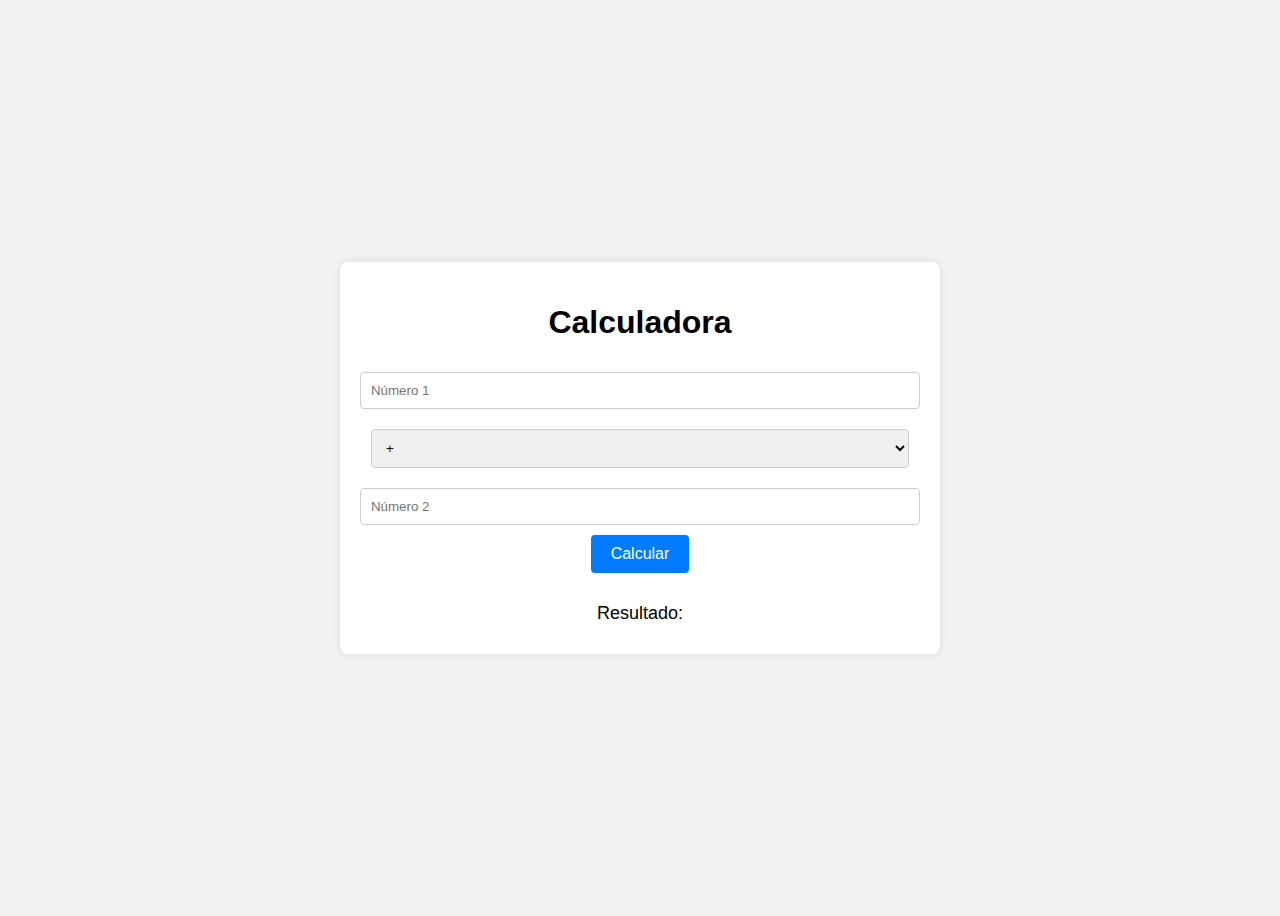
<file: index.html>
<!DOCTYPE html>
<html lang="en">
<head>
    <meta charset="UTF-8">
    <meta name="viewport" content="width=device-width, initial-scale=1.0">
    <title>Calculadora Básica</title>
    <link rel="stylesheet" href="styles.css">
</head>
<body>
    <div class="calculator">
        <h1>Calculadora</h1>
        <input type="text" id="num1" placeholder="Número 1">
        <select id="operation">
            <option value="add">+</option>
            <option value="subtract">-</option>
            <option value="multiply">*</option>
            <option value="divide">/</option>
        </select>
        <input type="text" id="num2" placeholder="Número 2">
        <button onclick="calculate()">Calcular</button>
        <div id="result" class="result">Resultado: <span id="result-value"></span></div>
    </div>
    <script src="scripts.js"></script>
</body>
</html>
</file>
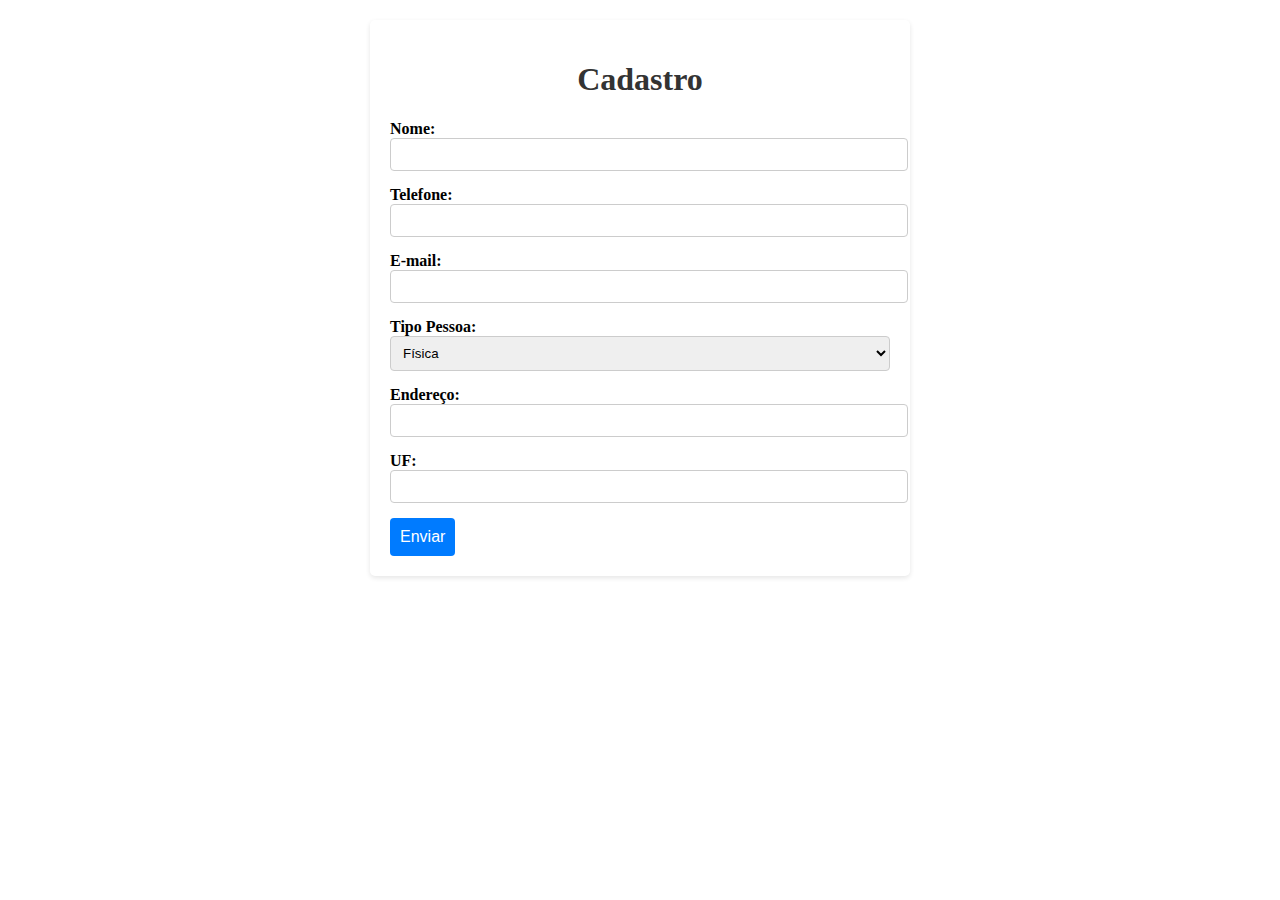
<file: Aula 1/index.html>
<!DOCTYPE html>
<html lang="pt-br">
<head>
    <meta charset="UTF-8">
    <meta name="viewport" content="width=device-width, initial-scale=1.0">
    <title>Formulário de Cadastro</title>
    <link rel="stylesheet" href="styles.css">
</head>
<body>
    <div class="form-container">
        <h1>Cadastro</h1>
            <label for="nome">Nome:</label>
            <input type="text" id="nome" name="nome" required>

            <label for="telefone">Telefone:</label>
            <input type="text" id="telefone" name="telefone" required>

            <label for="email">E-mail:</label>
            <input type="email" id="email" name="email" required>

            <label for="tipoPessoa">Tipo Pessoa:</label>
            <select id="tipoPessoa" name="tipoPessoa" required>
                <option value="fisica">Física</option>
                <option value="juridica">Jurídica</option>
            </select>

            <label for="endereco">Endereço:</label>
            <input type="text" id="endereco" name="endereco" required>

            <label for="uf">UF:</label>
            <input type="text" id="uf" name="uf" required>

            <button type="submit">Enviar</button>
        </form>
    </div>
</body>
</html>
</file>
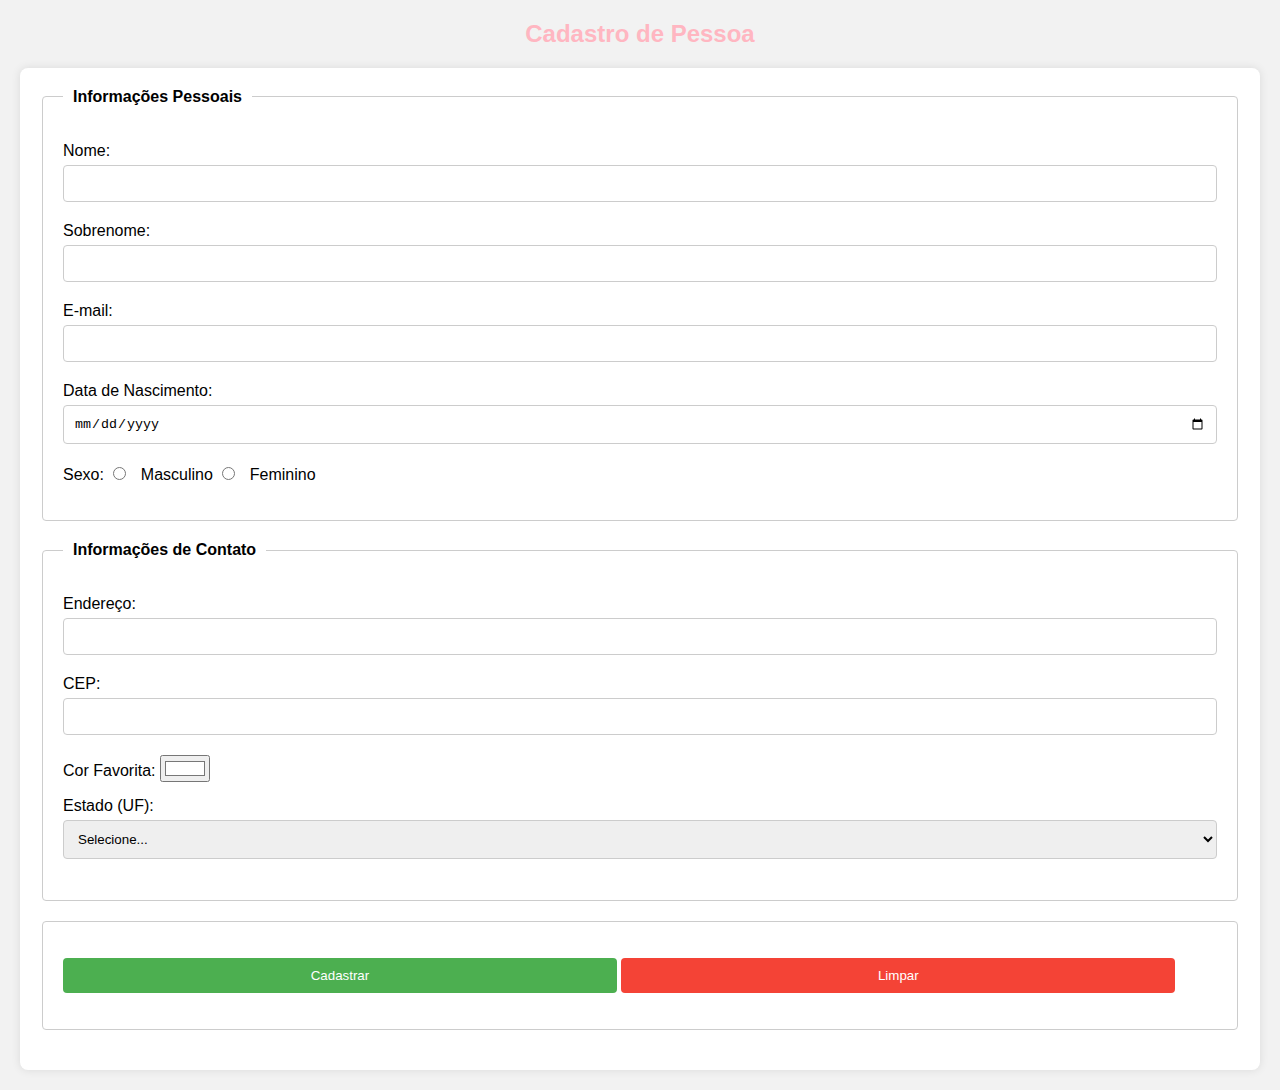
<file: Aula 4/index.html>
<!DOCTYPE html>
<html lang="pt-BR">
<head>
    <meta charset="UTF-8">
    <meta name="viewport" content="width=device-width, initial-scale=1.0">
    <title>Cadastro de Pessoa</title>
    <link rel="stylesheet" href="styles.css">
</head>
<body>

<h2>Cadastro de Pessoa</h2>

<form action="cadastro.php" method="post">
    <fieldset>
        <legend>Informações Pessoais</legend>
        <ul>
            <li>
                <label for="nome">Nome:</label>
                <input type="text" id="nome" name="nome" required maxlength="100">
            </li>
            <li>
                <label for="sobrenome">Sobrenome:</label>
                <input type="text" id="sobrenome" name="sobrenome" required maxlength="100">
            </li>
            <li>
                <label for="email">E-mail:</label>
                <input type="email" id="email" name="email" required>
            </li>
            <li>
                <label for="data_nascimento">Data de Nascimento:</label>
                <input type="date" id="data_nascimento" name="data_nascimento" min="1920-01-01" max="2024-01-01">
            </li>
            <li>
                <label>Sexo:</label>
                <input type="radio" id="masculino" name="sexo" value="masculino">
                <label for="masculino">Masculino</label>
                <input type="radio" id="feminino" name="sexo" value="feminino">
                <label for="feminino">Feminino</label>
            </li>
        </ul>
    </fieldset>

    <fieldset>
        <legend>Informações de Contato</legend>
        <ul>
            <li>
                <label for="endereco">Endereço:</label>
                <input type="text" id="endereco" name="endereco" maxlength="200">
            </li>
            <li>
                <label for="cep">CEP:</label>
                <input type="text" id="cep" name="cep" maxlength="10">
            </li>
            <li>
                <label for="cor_favorita">Cor Favorita:</label>
                <input type="color" id="cor_favorita" name="cor_favorita" value="#ffffff">
            </li>
            <li>
                <label for="estado">Estado (UF):</label>
                <select id="estado" name="estado">
                    <option value="">Selecione...</option>
                    <option value="AC">Acre</option>
                    <option value="AL">Alagoas</option>
                    <option value="AP">Amapá</option>
                    <option value="AM">Amazonas</option>
                    <option value="BA">Bahia</option>
                    <option value="CE">Ceará</option>
                    <option value="DF">Distrito Federal</option>
                    <option value="ES">Espírito Santo</option>
                    <option value="GO">Goiás</option>
                    <option value="MA">Maranhão</option>
                    <option value="MT">Mato Grosso</option>
                    <option value="MS">Mato Grosso do Sul</option>
                    <option value="MG">Minas Gerais</option>
                    <option value="PA">Pará</option>
                    <option value="PB">Paraíba</option>
                    <option value="PR">Paraná</option>
                    <option value="PE">Pernambuco</option>
                    <option value="PI">Piauí</option>
                    <option value="RJ">Rio de Janeiro</option>
                    <option value="RN">Rio Grande do Norte</option>
                    <option value="RS">Rio Grande do Sul</option>
                    <option value="RO">Rondônia</option>
                    <option value="RR">Roraima</option>
                    <option value="SC">Santa Catarina</option>
                    <option value="SP">São Paulo</option>
                    <option value="SE">Sergipe</option>
                    <option value="TO">Tocantins</option>
                </select>
            </li>
        </ul>
    </fieldset>

    <fieldset>
        <ul>
            <li>
                <input type="submit" value="Cadastrar">
                <input type="reset" value="Limpar">
            </li>
        </ul>
    </fieldset>
</form>

</body>
</html>
</file>
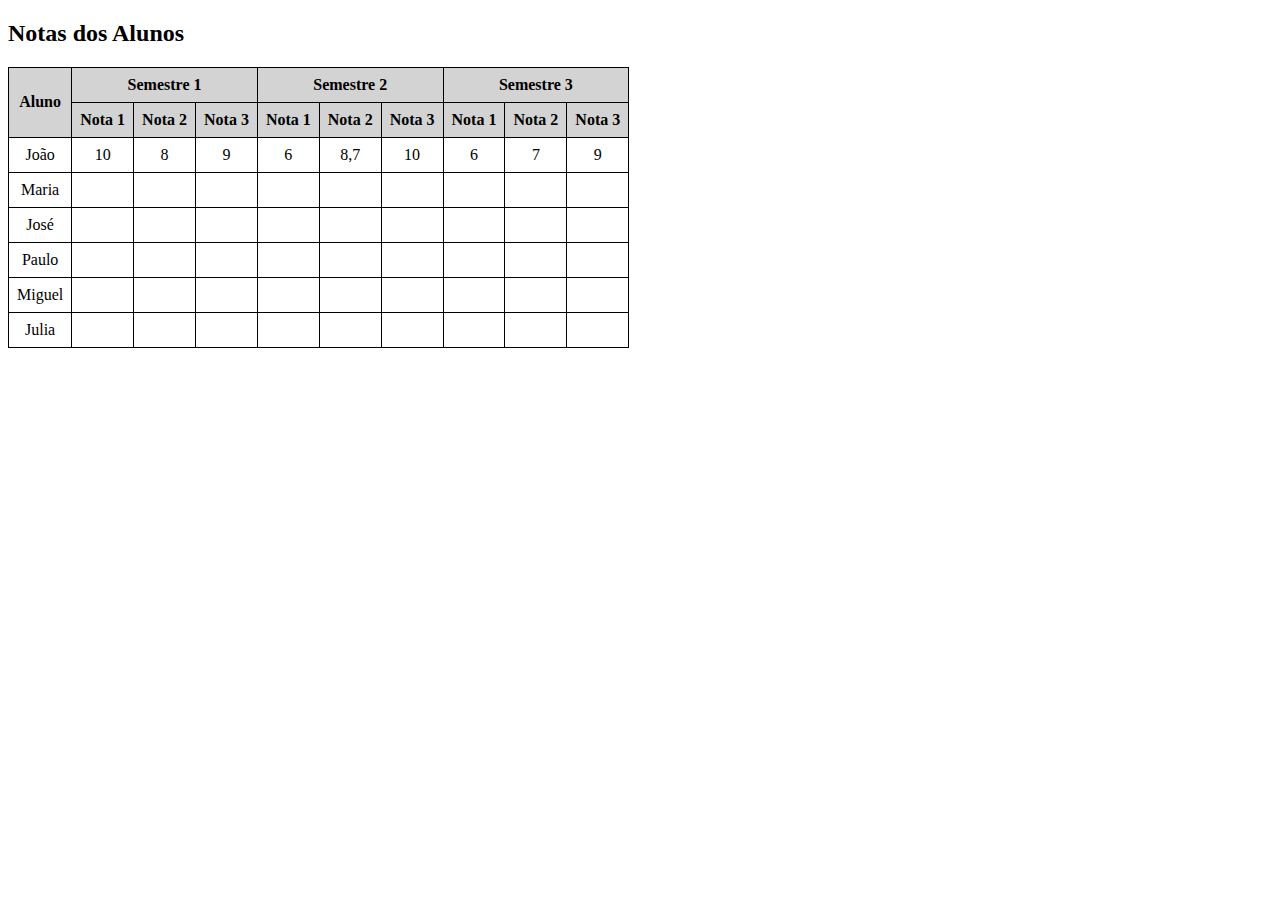
<file: Aula 3/Pratica1/index.html>
<!DOCTYPE html>
<html lang="pt-BR">
<head>
    <meta charset="UTF-8">
    <meta name="viewport" content="width=device-width, initial-scale=1.0">
    <title>Notas dos Alunos</title>
    <link rel="stylesheet" href="styles.css">
</head>
<body>

<h2>Notas dos Alunos</h2>

<table>
    <tr>
        <th rowspan="2">Aluno</th>
        <th colspan="3">Semestre 1</th>
        <th colspan="3">Semestre 2</th>
        <th colspan="3">Semestre 3</th>
    </tr>
    <tr>
        <th>Nota 1</th>
        <th>Nota 2</th>
        <th>Nota 3</th>
        <th>Nota 1</th>
        <th>Nota 2</th>
        <th>Nota 3</th>
        <th>Nota 1</th>
        <th>Nota 2</th>
        <th>Nota 3</th>
    </tr>
    <tr>
        <td>João</td>
        <td>10</td>
        <td>8</td>
        <td>9</td>
        <td>6</td>
        <td>8,7</td>
        <td>10</td>
        <td>6</td>
        <td>7</td>
        <td>9</td>
    </tr>
    <tr>
        <td>Maria</td>
        <td></td>
        <td></td>
        <td></td>
        <td></td>
        <td></td>
        <td></td>
        <td></td>
        <td></td>
        <td></td>
    </tr>
    <tr>
        <td>José</td>
        <td></td>
        <td></td>
        <td></td>
        <td></td>
        <td></td>
        <td></td>
        <td></td>
        <td></td>
        <td></td>
    </tr>
    <tr>
        <td>Paulo</td>
        <td></td>
        <td></td>
        <td></td>
        <td></td>
        <td></td>
        <td></td>
        <td></td>
        <td></td>
        <td></td>
    </tr>
    <tr>
        <td>Miguel</td>
        <td></td>
        <td></td>
        <td></td>
        <td></td>
        <td></td>
        <td></td>
        <td></td>
        <td></td>
        <td></td>
    </tr>
    <tr>
        <td>Julia</td>
        <td></td>
        <td></td>
        <td></td>
        <td></td>
        <td></td>
        <td></td>
        <td></td>
        <td></td>
        <td></td>
    </tr>
</table>

</body>
</html>
</file>
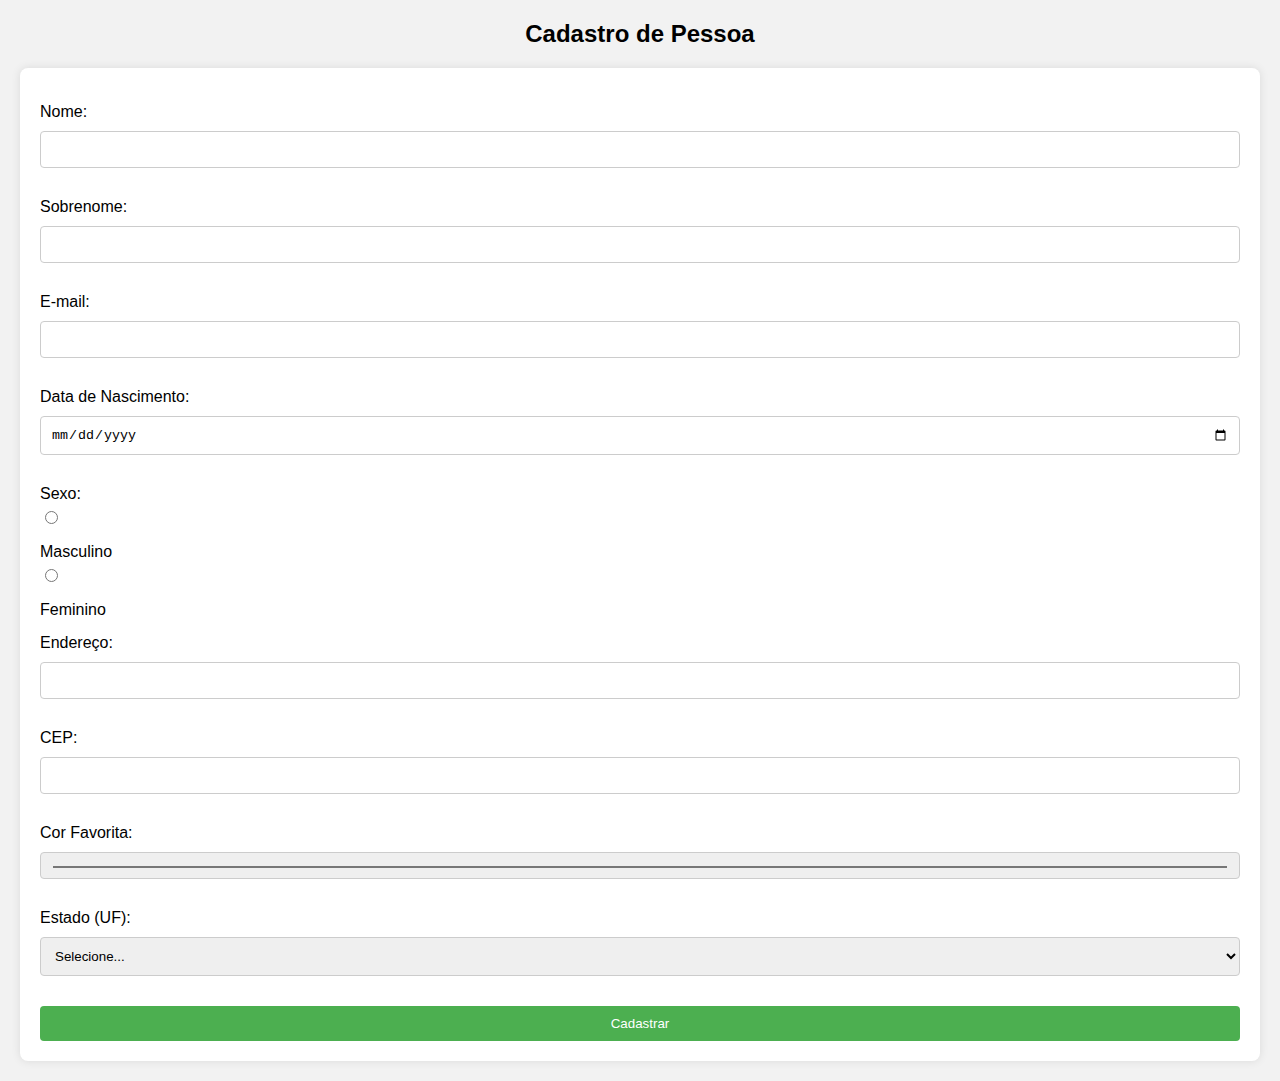
<file: Aula 3/Pratica2/index.html>
<!DOCTYPE html>
<html lang="pt-BR">
<head>
    <meta charset="UTF-8">
    <meta name="viewport" content="width=device-width, initial-scale=1.0">
    <title>Cadastro de Pessoa</title>
    <link rel="stylesheet" href="styles.css">
</head>
<body>

<h2>Cadastro de Pessoa</h2>

<form action="/submit_form" method="post">
    <div class="form-group">
        <label for="nome">Nome:</label>
        <input type="text" id="nome" name="nome" required maxlength="100">
    </div>
    
    <div class="form-group">
        <label for="sobrenome">Sobrenome:</label>
        <input type="text" id="sobrenome" name="sobrenome" required maxlength="100">
    </div>
    
    <div class="form-group">
        <label for="email">E-mail:</label>
        <input type="email" id="email" name="email" required>
    </div>
    
    <div class="form-group">
        <label for="data_nascimento">Data de Nascimento:</label>
        <input type="date" id="data_nascimento" name="data_nascimento" min="1920-01-01" max="2024-01-01">
    </div>
    
    <div class="form-group">
        <label>Sexo:</label>
        <input type="radio" id="masculino" name="sexo" value="masculino">
        <label for="masculino">Masculino</label>
        <input type="radio" id="feminino" name="sexo" value="feminino">
        <label for="feminino">Feminino</label>
    </div>
    
    <div class="form-group">
        <label for="endereco">Endereço:</label>
        <input type="text" id="endereco" name="endereco" maxlength="200">
    </div>
    
    <div class="form-group">
        <label for="cep">CEP:</label>
        <input type="text" id="cep" name="cep" maxlength="10">
    </div>
    
    <div class="form-group">
        <label for="cor_favorita">Cor Favorita:</label>
        <input type="color" id="cor_favorita" name="cor_favorita">
    </div>
    
    <div class="form-group">
        <label for="estado">Estado (UF):</label>
        <select id="estado" name="estado">
            <option value="">Selecione...</option>
            <option value="AC">Acre</option>
            <option value="AL">Alagoas</option>
            <option value="AP">Amapá</option>
            <option value="AM">Amazonas</option>
            <option value="BA">Bahia</option>
            <option value="CE">Ceará</option>
            <option value="DF">Distrito Federal</option>
            <option value="ES">Espírito Santo</option>
            <option value="GO">Goiás</option>
            <option value="MA">Maranhão</option>
            <option value="MT">Mato Grosso</option>
            <option value="MS">Mato Grosso do Sul</option>
            <option value="MG">Minas Gerais</option>
            <option value="PA">Pará</option>
            <option value="PB">Paraíba</option>
            <option value="PR">Paraná</option>
            <option value="PE">Pernambuco</option>
            <option value="PI">Piauí</option>
            <option value="RJ">Rio de Janeiro</option>
            <option value="RN">Rio Grande do Norte</option>
            <option value="RS">Rio Grande do Sul</option>
            <option value="RO">Rondônia</option>
            <option value="RR">Roraima</option>
            <option value="SC">Santa Catarina</option>
            <option value="SP">São Paulo</option>
            <option value="SE">Sergipe</option>
            <option value="TO">Tocantins</option>
        </select>
    </div>
    
    <input type="submit" value="Cadastrar">
</form>

</body>
</html>
</file>
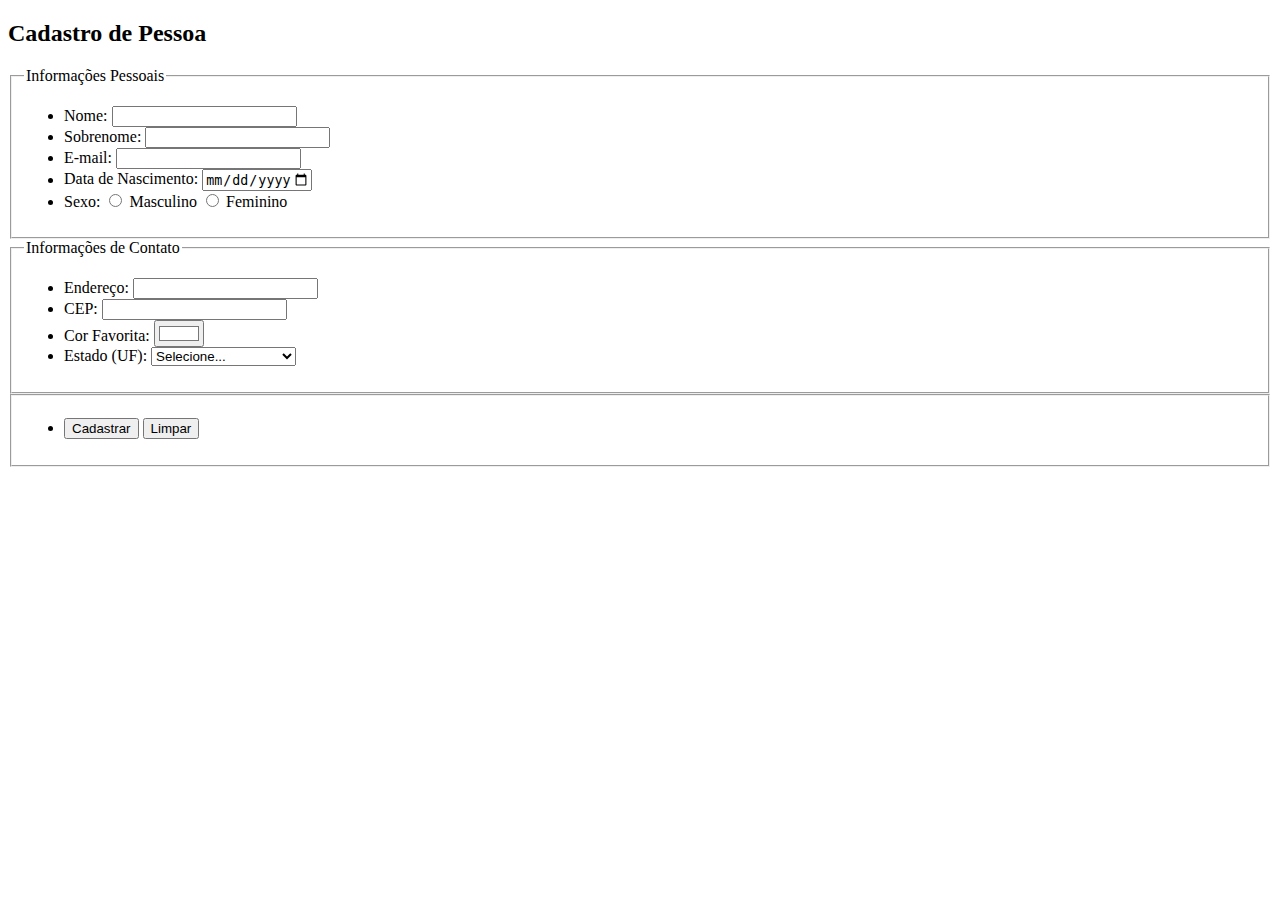
<file: Aula 3/Pratica3/index.html>
<!DOCTYPE html>
<html lang="pt-BR">
<head>
    <meta charset="UTF-8">
    <meta name="viewport" content="width=device-width, initial-scale=1.0">
    <title>Cadastro de Pessoa</title>
</head>
<body>

<h2>Cadastro de Pessoa</h2>

<form action="cadastro.php" method="post">
    <fieldset>
        <legend>Informações Pessoais</legend>
        <ul>
            <li>
                <label for="nome">Nome:</label>
                <input type="text" id="nome" name="nome" required maxlength="100">
            </li>
            <li>
                <label for="sobrenome">Sobrenome:</label>
                <input type="text" id="sobrenome" name="sobrenome" required maxlength="100">
            </li>
            <li>
                <label for="email">E-mail:</label>
                <input type="email" id="email" name="email" required>
            </li>
            <li>
                <label for="data_nascimento">Data de Nascimento:</label>
                <input type="date" id="data_nascimento" name="data_nascimento" min="1920-01-01" max="2024-01-01">
            </li>
            <li>
                <label>Sexo:</label>
                <input type="radio" id="masculino" name="sexo" value="masculino">
                <label for="masculino">Masculino</label>
                <input type="radio" id="feminino" name="sexo" value="feminino">
                <label for="feminino">Feminino</label>
            </li>
        </ul>
    </fieldset>

    <fieldset>
        <legend>Informações de Contato</legend>
        <ul>
            <li>
                <label for="endereco">Endereço:</label>
                <input type="text" id="endereco" name="endereco" maxlength="200">
            </li>
            <li>
                <label for="cep">CEP:</label>
                <input type="text" id="cep" name="cep" maxlength="10">
            </li>
            <li>
                <label for="cor_favorita">Cor Favorita:</label>
                <input type="color" id="cor_favorita" name="cor_favorita" value="#ffffff" oninput="updateColorPreview()">
            </li>
            <li>
                <label for="estado">Estado (UF):</label>
                <select id="estado" name="estado">
                    <option value="">Selecione...</option>
                    <option value="AC">Acre</option>
                    <option value="AL">Alagoas</option>
                    <option value="AP">Amapá</option>
                    <option value="AM">Amazonas</option>
                    <option value="BA">Bahia</option>
                    <option value="CE">Ceará</option>
                    <option value="DF">Distrito Federal</option>
                    <option value="ES">Espírito Santo</option>
                    <option value="GO">Goiás</option>
                    <option value="MA">Maranhão</option>
                    <option value="MT">Mato Grosso</option>
                    <option value="MS">Mato Grosso do Sul</option>
                    <option value="MG">Minas Gerais</option>
                    <option value="PA">Pará</option>
                    <option value="PB">Paraíba</option>
                    <option value="PR">Paraná</option>
                    <option value="PE">Pernambuco</option>
                    <option value="PI">Piauí</option>
                    <option value="RJ">Rio de Janeiro</option>
                    <option value="RN">Rio Grande do Norte</option>
                    <option value="RS">Rio Grande do Sul</option>
                    <option value="RO">Rondônia</option>
                    <option value="RR">Roraima</option>
                    <option value="SC">Santa Catarina</option>
                    <option value="SP">São Paulo</option>
                    <option value="SE">Sergipe</option>
                    <option value="TO">Tocantins</option>
                </select>
            </li>
        </ul>
    </fieldset>

    <fieldset>
        <ul>
            <li>
                <input type="submit" value="Cadastrar">
                <input type="reset" value="Limpar">
            </li>
        </ul>
    </fieldset>
</form>

</body>
</html>
</file>
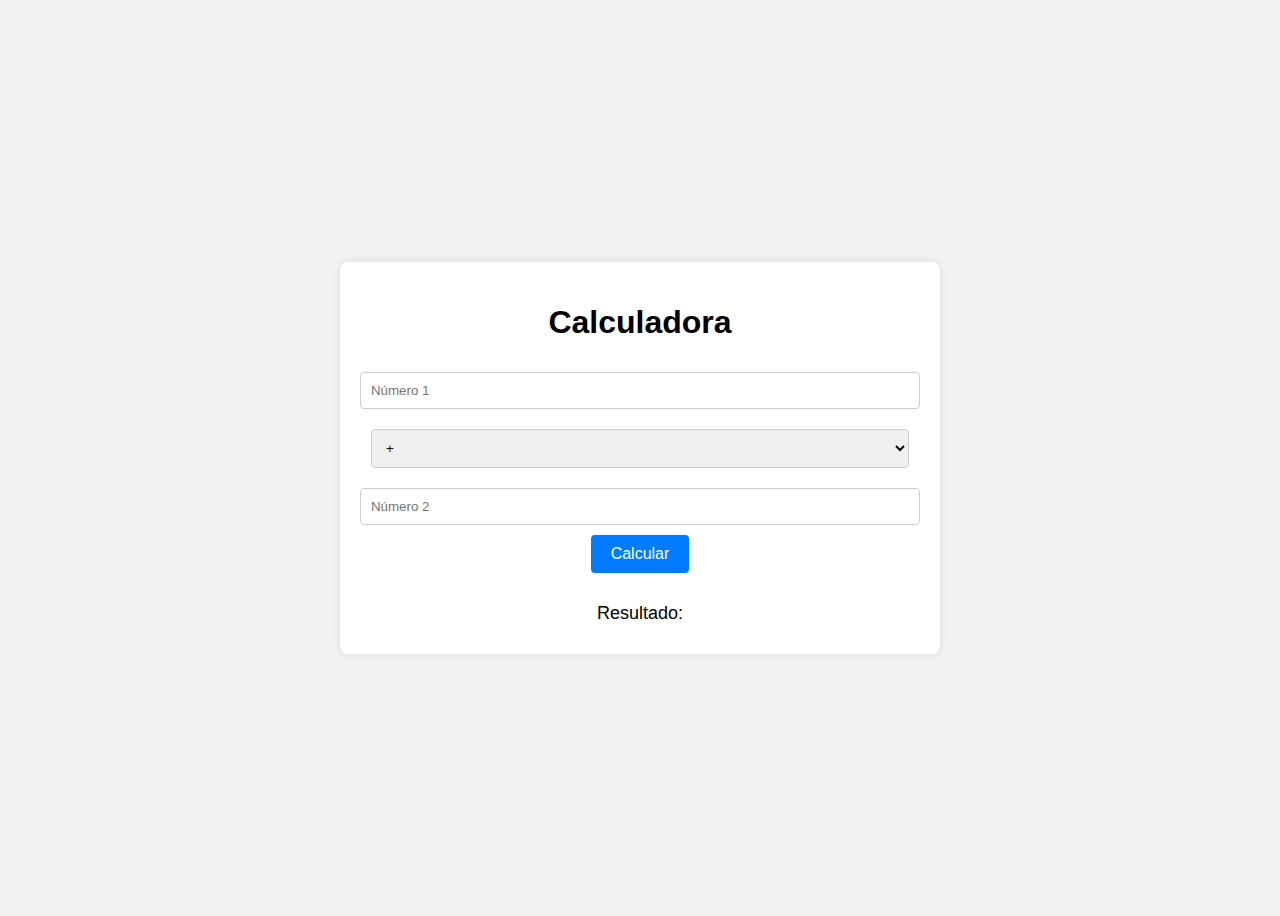
<file: Aula 5/Pratica1/index.html>
<!DOCTYPE html>
<html lang="en">
<head>
    <meta charset="UTF-8">
    <meta name="viewport" content="width=device-width, initial-scale=1.0">
    <title>Calculadora Básica</title>
    <link rel="stylesheet" href="styles.css">
</head>
<body>
    <div class="calculator">
        <h1>Calculadora</h1>
        <input type="text" id="num1" placeholder="Número 1">
        <select id="operation">
            <option value="add">+</option>
            <option value="subtract">-</option>
            <option value="multiply">*</option>
            <option value="divide">/</option>
        </select>
        <input type="text" id="num2" placeholder="Número 2">
        <button onclick="calculate()">Calcular</button>
        <div id="result" class="result">Resultado: <span id="result-value"></span></div>
    </div>
    <script src="scripts.js"></script>
</body>
</html>
</file>
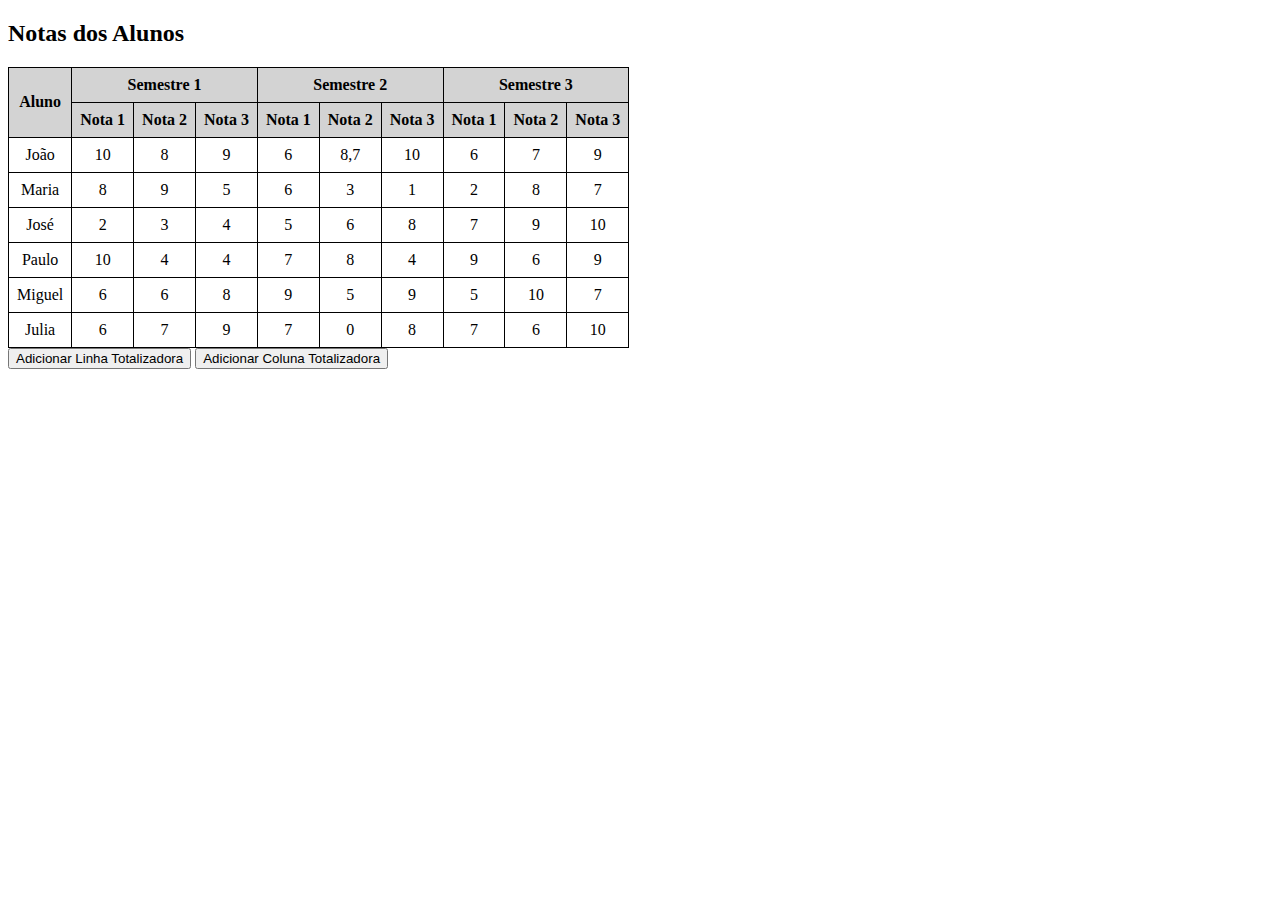
<file: Aula 5/Pratica2/index.html>
<!DOCTYPE html>
<html lang="pt-BR">
<head>
    <meta charset="UTF-8">
    <meta name="viewport" content="width=device-width, initial-scale=1.0">
    <title>Notas dos Alunos</title>
    <link rel="stylesheet" href="styles.css">
</head>
<body>

<table id="tabelaNotas">
    <h2>Notas dos Alunos</h2>

    <tr>
        <th rowspan="2">Aluno</th>
        <th colspan="3">Semestre 1</th>
        <th colspan="3">Semestre 2</th>
        <th colspan="3">Semestre 3</th>
    </tr>
    <tr>
        <th>Nota 1</th>
        <th>Nota 2</th>
        <th>Nota 3</th>
        <th>Nota 1</th>
        <th>Nota 2</th>
        <th>Nota 3</th>
        <th>Nota 1</th>
        <th>Nota 2</th>
        <th>Nota 3</th>
    </tr>
    <tr>
        <td>João</td>
        <td>10</td>
        <td>8</td>
        <td>9</td>
        <td>6</td>
        <td>8,7</td>
        <td>10</td>
        <td>6</td>
        <td>7</td>
        <td>9</td>
    </tr>
    <tr>
        <td>Maria</td>
        <td>8</td>
        <td>9</td>
        <td>5</td>
        <td>6</td>
        <td>3</td>
        <td>1</td>
        <td>2</td>
        <td>8</td>
        <td>7</td>
    </tr>
    <tr>
        <td>José</td>
        <td>2</td>
        <td>3</td>
        <td>4</td>
        <td>5</td>
        <td>6</td>
        <td>8</td>
        <td>7</td>
        <td>9</td>
        <td>10</td>
    </tr>
    <tr>
        <td>Paulo</td>
        <td>10</td>
        <td>4</td>
        <td>4</td>
        <td>7</td>
        <td>8</td>
        <td>4</td>
        <td>9</td>
        <td>6</td>
        <td>9</td>
    </tr>
    <tr>
        <td>Miguel</td>
        <td>6</td>
        <td>6</td>
        <td>8</td>
        <td>9</td>
        <td>5</td>
        <td>9</td>
        <td>5</td>
        <td>10</td>
        <td>7</td>
    </tr>
    <tr>
        <td>Julia</td>
        <td>6</td>
        <td>7</td>
        <td>9</td>
        <td>7</td>
        <td>0</td>
        <td>8</td>
        <td>7</td>
        <td>6</td>
        <td>10</td>
    </tr>
</table>

<button onclick="adicionarLinhaTotalizadora()">Adicionar Linha Totalizadora</button>
<button onclick="adicionarColunaTotalizadora()">Adicionar Coluna Totalizadora</button>

<script src="script.js"></script>
</body>
</html>
</file>
<file: styles.css>
body {
    font-family: Arial, sans-serif;
    display: flex;
    justify-content: center;
    align-items: center;
    height: 100vh;
    background-color: #f2f2f2;
}

.calculator {
    background: #fff;
    padding: 20px;
    border-radius: 8px;
    box-shadow: 0 0 10px rgba(0, 0, 0, 0.1);
    text-align: center;
}

.calculator input, .calculator select {
    margin: 10px 0;
    padding: 10px;
    width: calc(100% - 22px);
    border: 1px solid #ccc;
    border-radius: 4px;
}

.calculator button {
    padding: 10px 20px;
    background: #007bff;
    color: #fff;
    border: none;
    border-radius: 4px;
    font-size: 16px;
    cursor: pointer;
}

.calculator button:hover {
    background: #0056b3;
}

.result {
    margin-top: 20px;
    padding: 10px;
    border-radius: 4px;
    font-size: 18px;
}

.result.positive {
    background-color: #c8e6c9;
}

.result.negative {
    background-color: #ffcdd2;
}

.result.zero {
    background-color: #e0e0e0;
}
</file>
<file: Aula 1/styles.css>
/* styles.css */

.container {
    display: flex;
    justify-content: center; /* Centraliza horizontalmente */
    align-items: center;     /* Centraliza verticalmente */
    height: 100vh;           /* Para ver o efeito vertical */
}

h1 {
    font-size: 2rem;
    color: #333;
}

.form-container {
    width: 90%;
    max-width: 500px;
    margin: 20px auto;
    padding: 20px;
    background-color: #fff;
    border-radius: 5px;
    box-shadow: 0 2px 5px rgba(0, 0, 0, 0.1);
}

h1 {
    text-align: center;
    color: #333;
}

form {
    display: flex;
    flex-direction: column;
}

label {
    margin-bottom: 5px;
    font-weight: bold;
}

input[type="text"],
input[type="email"],
select {
    width: 100%;
    padding: 8px;
    margin-bottom: 15px;
    border: 1px solid #ccc;
    border-radius: 4px;
}

button {
    padding: 10px;
    background-color: #007bff;
    border: none;
    color: #fff;
    font-size: 16px;
    cursor: pointer;
    border-radius: 4px;
}

button:hover {
    background-color: #0056b3;
}
</file>
<file: Aula 4/styles.css>
body {
    font-family: 'Arial', Helvetica, sans-serif;
    background-color: #f2f2f2;
    margin: 20px;
}

form {
    background-color: #ffffff;
    padding: 20px;
    border-radius: 8px;
    box-shadow: 0 0 10px rgba(0, 0, 0, 0.1);
}

h2 {
    text-align: center;
    color: lightpink;
}

fieldset {
    border: 1px solid #ccc;
    border-radius: 4px;
    margin-bottom: 20px;
    padding: 20px;
}

legend {
    padding: 0 10px;
    font-weight: bold;
}

ul {
    list-style-type: none;
    padding: 0;
}

li {
    margin-bottom: 15px;
}

label {
    li {
        margin-bottom: 10px;
    }
    
    li label:first-child {
        margin-right: 5px;
    }
    
    input[type="radio"] {
        margin-right: 5px;
    }
    
    input[type="radio"] + label {
        margin-right: 20px;
        display: inline-block;
        vertical-align: middle;
    }
}

input[type="text"],
input[type="email"],
input[type="date"],
select {
    width: 100%;
    padding: 10px;
    margin: 5px 0;
    border: 1px solid #ccc;
    border-radius: 4px;
    box-sizing: border-box;
}

input[type="radio"] {
    margin-right: 10px;
}

input[type="submit"],
input[type="reset"] {
    width: 48%;
    background-color: #4CAF50;
    color: white;
    padding: 10px;
    border: none;
    border-radius: 4px;
    cursor: pointer;
}

input[type="submit"]:hover,
input[type="reset"]:hover {
    background-color: #45a049;
}

input[type="reset"] {
    background-color: #f44336;
}
</file>
<file: Aula 3/Pratica1/styles.css>
table, th, td {
    border: 1px solid black;
    border-collapse: collapse;
    text-align: center;
    padding: 8px;
}

th {
    background-color: #d3d3d3;
}
</file>
<file: Aula 3/Pratica2/styles.css>
body {
    font-family: Arial, sans-serif;
    background-color: #f2f2f2;
    margin: 20px;
}

form {
    background-color: #ffffff;
    padding: 20px;
    border-radius: 8px;
    box-shadow: 0 0 10px rgba(0, 0, 0, 0.1);
}

h2 {
    text-align: center;
}

label {
    display: block;
    margin: 15px 0 5px;
}

input[type="text"],
input[type="email"],
input[type="date"],
input[type="color"],
select {
    width: 100%;
    padding: 10px;
    margin: 5px 0 15px;
    border: 1px solid #ccc;
    border-radius: 4px;
    box-sizing: border-box;
}

input[type="radio"] {
    margin-right: 10px;
}

input[type="submit"] {
    width: 100%;
    background-color: #4CAF50;
    color: white;
    padding: 10px;
    border: none;
    border-radius: 4px;
    cursor: pointer;
}

input[type="submit"]:hover {
    background-color: #45a049;
}

.form-group {
    margin-bottom: 15px;
}
</file>
<file: Aula 5/Pratica1/styles.css>
body {
    font-family: Arial, sans-serif;
    display: flex;
    justify-content: center;
    align-items: center;
    height: 100vh;
    background-color: #f2f2f2;
}

.calculator {
    background: #fff;
    padding: 20px;
    border-radius: 8px;
    box-shadow: 0 0 10px rgba(0, 0, 0, 0.1);
    text-align: center;
}

.calculator input, .calculator select {
    margin: 10px 0;
    padding: 10px;
    width: calc(100% - 22px);
    border: 1px solid #ccc;
    border-radius: 4px;
}

.calculator button {
    padding: 10px 20px;
    background: #007bff;
    color: #fff;
    border: none;
    border-radius: 4px;
    font-size: 16px;
    cursor: pointer;
}

.calculator button:hover {
    background: #0056b3;
}

.result {
    margin-top: 20px;
    padding: 10px;
    border-radius: 4px;
    font-size: 18px;
}

.result.positive {
    background-color: #c8e6c9;
}

.result.negative {
    background-color: #ffcdd2;
}

.result.zero {
    background-color: #e0e0e0;
}
</file>
<file: Aula 5/Pratica2/styles.css>
table, th, td {
    border: 1px solid black;
    border-collapse: collapse;
    text-align: center;
    padding: 8px;
}

th {
    background-color: #d3d3d3;
}
</file>
